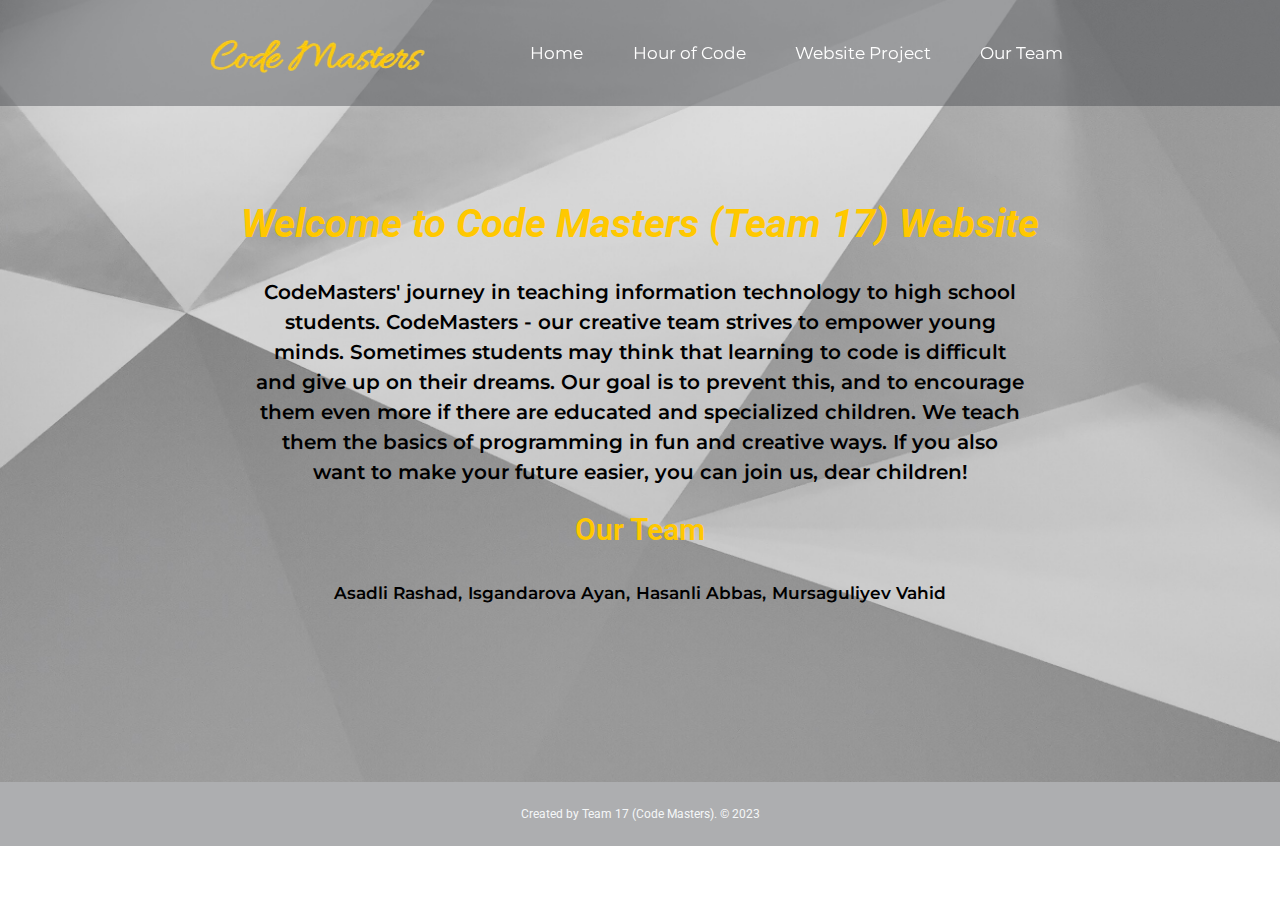
<file: index.html>
<!DOCTYPE html>
<html lang="en"></html>

<!-- 
    SITE 1101 Principles of Information Systems Fall 2023 
    (c)2023 by Rashad Asadli, Ayan Isgandarova, Vahid Mursaguliyev, Abbas Hasanli
    Submitted in partial fulfillment of the requirements of the course.
-->

<html>
    <head>
        <meta charset="UTF-8">
        <meta name="viewport" content="width=device-width, initial-scale=1.0">
        <title>Code Masters</title>  
        <!-- CSS -->
        <link rel="stylesheet" href="./stye/style.css">  
        <!-- Google Font -->
        <link rel="preconnect" href="https://fonts.googleapis.com">
        <link rel="preconnect" href="https://fonts.gstatic.com" crossorigin>
        <link href="https://fonts.googleapis.com/css2?family=Allura&family=Montserrat:ital,wght@0,100;0,200;0,300;0,400;0,500;0,600;0,700;0,800;0,900;1,100;1,200;1,300;1,400;1,500;1,600;1,700;1,800;1,900&family=Roboto:ital,wght@0,100;0,300;0,400;0,500;0,700;0,900;1,100;1,300;1,400;1,500;1,700;1,900&display=swap" rel="stylesheet">
        
        <link rel="stylesheet" href="https://cdnjs.cloudflare.com/ajax/libs/font-awesome/6.4.2/css/all.min.css" integrity="sha512-z3gLpd7yknf1YoNbCzqRKc4qyor8gaKU1qmn+CShxbuBusANI9QpRohGBreCFkKxLhei6S9CQXFEbbKuqLg0DA==" crossorigin="anonymous" referrerpolicy="no-referrer" />
    </head>

        
    <body>
        <header>
            <nav>
                <img src="./media/logo_code_masters.png" alt="" >
                <ul>
                    <li>
                        <a href="/index.html">Home</a>
                    </li>
                    <li>
                        <a href="/hourofcode.html">Hour of Code</a>
                    </li>
                    <li>
                        <a href="/websiteproject.html">Website Project</a>
                    </li>
                    <li>
                        <a href="/ourteam.html">Our Team</a>
                    </li>
                </ul>
            </nav>

        </header>
        <main>
            <section class="home">
                <h1>Welcome to Code Masters (Team 17) Website</h1>
                <p>
                    CodeMasters' journey in teaching information technology to high school students.
                    CodeMasters - our creative team strives to empower young minds. Sometimes students may think that learning to code is difficult and give up on their dreams. Our goal is to prevent this, and to encourage them even more if there are educated and specialized children. We teach them the basics of programming in fun and creative ways.
                    If you also want to make your future easier, you can join us, dear children!
                </p>

                <a href="/ourteam.html">Our Team</a>
                <p>
                    <span>Asadli Rashad,</span>
                    <span>Isgandarova Ayan,</span>
                    <span>Hasanli Abbas,</span>
                    <span>Mursaguliyev Vahid</span>
                </p>
            </section>
        </main>

        <footer>
            <span id="gotop">
                <i class="fa-solid fa-arrow-up" style="color:#ffc800;"></i>
            </span>
            <div>
                <p>Created by Team 17 (Code Masters). © 2023</p>
            </div>
        </footer>
    </body>
    <script src="./app.js"></script>
</html>
</file>
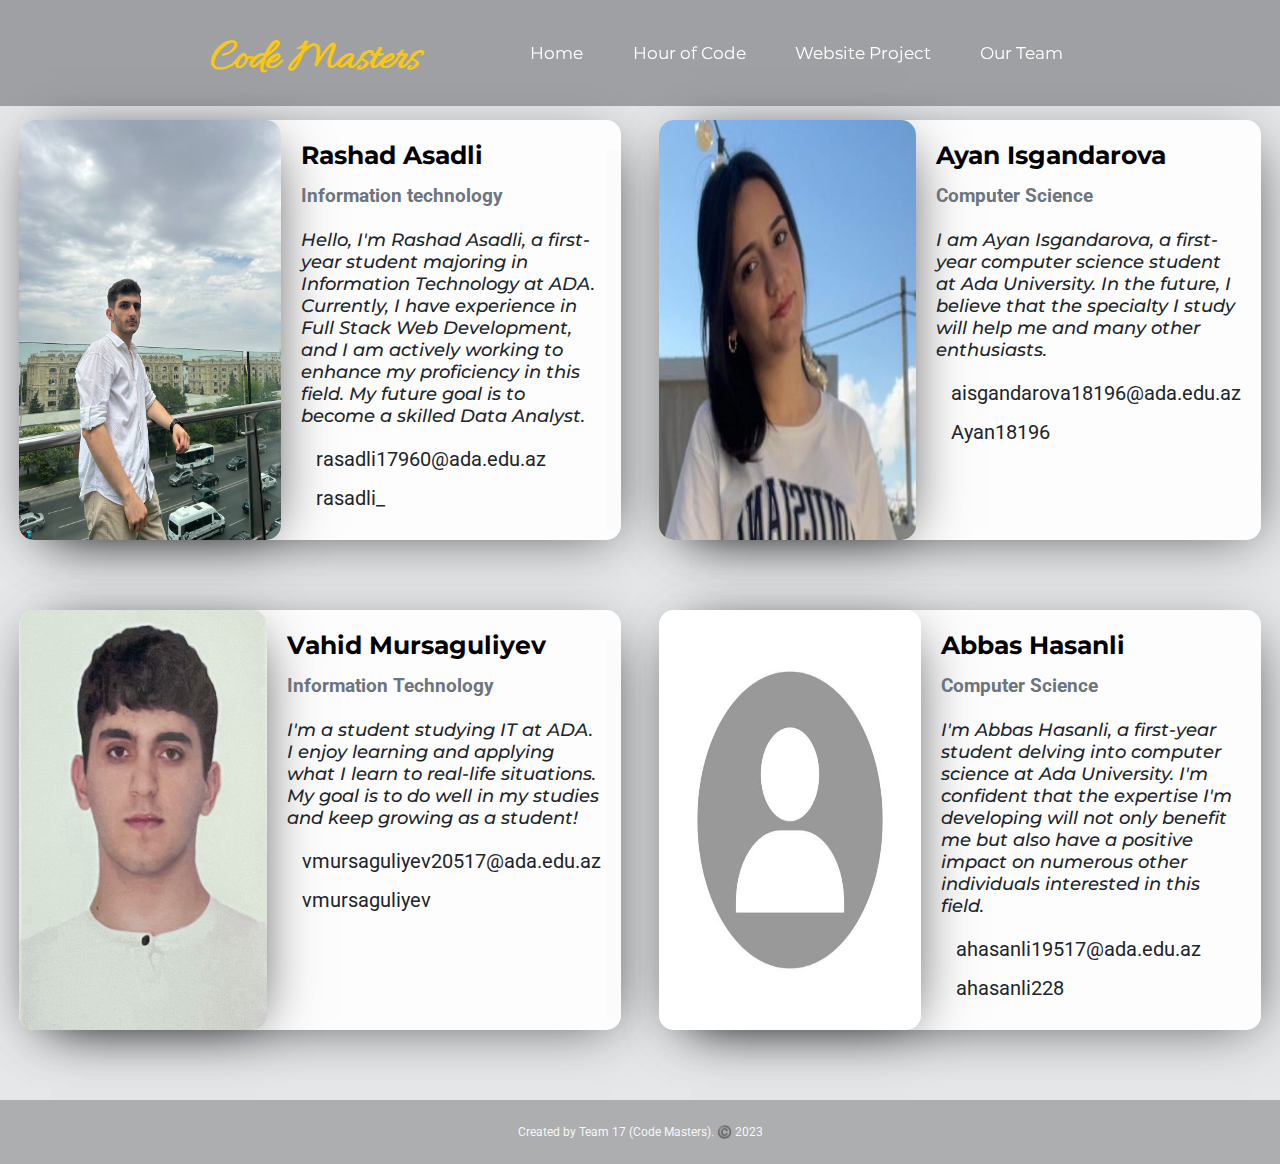
<file: ourteam.html>
<!DOCTYPE html>
<html lang="en"></html>

<!-- 
    SITE 1101 Principles of Information Systems Fall 2023 
    (c)2023 by Rashad Asadli, Ayan Isgandarova, Vahid Mursaguliyev, Abbas Hasanli
    Submitted in partial fulfillment of the requirements of the course.
-->

<html>
    <head>
        <meta charset="UTF-8">
        <meta name="viewport" content="width=device-width, initial-scale=1.0">
        <title>Code Masters</title>  
        <!-- CSS -->
        <link rel="stylesheet" href="./stye/style.css">
        <link rel="stylesheet" href="./stye/ourteam.css">  
        <!-- Google Font -->
        <link rel="preconnect" href="https://fonts.googleapis.com">
        <link rel="preconnect" href="https://fonts.gstatic.com" crossorigin>
        <link href="https://fonts.googleapis.com/css2?family=Allura&family=Montserrat:ital,wght@0,100;0,200;0,300;0,400;0,500;0,600;0,700;0,800;0,900;1,100;1,200;1,300;1,400;1,500;1,600;1,700;1,800;1,900&family=Roboto:ital,wght@0,100;0,300;0,400;0,500;0,700;0,900;1,100;1,300;1,400;1,500;1,700;1,900&display=swap" rel="stylesheet">
        <link rel="stylesheet" href="https://cdnjs.cloudflare.com/ajax/libs/font-awesome/6.4.2/css/all.min.css" integrity="sha512-z3gLpd7yknf1YoNbCzqRKc4qyor8gaKU1qmn+CShxbuBusANI9QpRohGBreCFkKxLhei6S9CQXFEbbKuqLg0DA==" crossorigin="anonymous" referrerpolicy="no-referrer" />
    
        <link rel="stylesheet" href="https://cdnjs.cloudflare.com/ajax/libs/font-awesome/6.4.2/css/all.min.css" integrity="sha512-z3gLpd7yknf1YoNbCzqRKc4qyor8gaKU1qmn+CShxbuBusANI9QpRohGBreCFkKxLhei6S9CQXFEbbKuqLg0DA==" crossorigin="anonymous" referrerpolicy="no-referrer" />
        
    </head>

        
    <body>
        <header>
            <nav>
                <img src="./media/logo_code_masters.png" alt="" >
                <ul>
                    <li>
                        <a href="/index.html">Home</a>
                    </li>
                    <li>
                        <a href="/hourofcode.html">Hour of Code</a>
                    </li>
                    <li>
                        <a href="/websiteproject.html">Website Project</a>
                    </li>
                    <li>
                        <a href="/ourteam.html">Our Team</a>
                    </li>
                </ul>
            </nav>

        </header>
        <main>
            <section class="about">
                <div class="aboutIn">
                    <div class="cardP">
                        <div class="cardImg">
                            <img src="./media/rashadProfille.jpg" alt="">
                        </div>
                        <div class="cardContent">
                            <h2 class="memberName">
                                Rashad Asadli
                            </h2>
                            <h3 class="memberFclty">
                                Information technology
                            </h3>
                            <p class="memberInfo">
                                Hello, I'm Rashad Asadli, a first-year student majoring in Information Technology at ADA. Currently, I have experience in Full Stack Web Development, and I am actively working to enhance my proficiency in this field. My future goal is to become a skilled Data Analyst.
                            </p>
                            <div class="mail contact">
                                <i class="fa-solid fa-envelope" style="color: #2d6bd7;"></i>
                                <a href="mailto:rasadli17960@ada.edu.az" target="_blank">
                                    rasadli17960@ada.edu.az
                                </a>
                            </div>
                            <div class="github contact">
                                <i class="fa-brands fa-github"></i>
                                <a href="https://github.com/rasadli" target="_blank">
                                    rasadli_
                                </a>
                            </div>
                        </div>
                    </div>
                    <div class="cardP">
                        <div class="cardImg">
                            <img src="./media/ayanProfile.jpg" alt="">
                        </div>
                        <div class="cardContent">
                            <h2 class="memberName">
                                Ayan Isgandarova
                            </h2>
                            <h3 class="memberFclty">
                                Computer Science
                            </h3>
                            <p class="memberInfo">
                                I am Ayan Isgandarova, a first-year computer science student at Ada University.  In the future, I believe that the specialty I study will help me and many other enthusiasts.
                            </p>
                            <div class="mail contact">
                                <i class="fa-solid fa-envelope" style="color: #2d6bd7;"></i>
                                <a href="mailto:aisgandarova18196@ada.edu.az" target="_blank">
                                    aisgandarova18196@ada.edu.az
                                </a>
                            </div>
                            <div class="github contact">
                                <i class="fa-brands fa-github"></i>
                                <a href="https://github.com/Ayan18196" target="_blank">
                                    Ayan18196
                                </a>
                            </div>
                        </div>
                    </div>
                    <div class="cardP">
                        <div class="cardImg">
                            <img src="./media/vahidProfile.jpg" alt="">
                        </div>
                        <div class="cardContent">
                            <h2 class="memberName">
                                Vahid Mursaguliyev
                            </h2>
                            <h3 class="memberFclty">
                                Information Technology
                            </h3>
                            <p class="memberInfo">
                                
I'm a student studying IT at ADA. I enjoy learning and applying what I learn to real-life situations. My goal is to do well in my studies and keep growing as a student!
                            </p>
                            <div class="mail contact">
                                <i class="fa-solid fa-envelope" style="color: #2d6bd7;"></i>
                                <a href="mailto:vmursaguliyev20517@ada.edu.az" target="_blank">
                                    vmursaguliyev20517@ada.edu.az
                                </a>
                            </div>
                            <div class="github contact">
                                <i class="fa-brands fa-github"></i>
                                <a href="https://github.com/vmursaguliyev" target="_blank">
                                    vmursaguliyev
                                </a>
                            </div>
                        </div>
                    </div>
                    <div class="cardP">
                        <div class="cardImg">
                            <img src="./media/person.jpg" alt="">
                        </div>
                        <div class="cardContent">
                            <h2 class="memberName">
                                Abbas Hasanli
                            </h2>
                            <h3 class="memberFclty">
                                Computer Science
                            </h3>
                            <p class="memberInfo">
                                I'm Abbas Hasanli, a first-year student delving into computer science at Ada University. I'm confident that the expertise I'm developing will not only benefit me but also have a positive impact on numerous other individuals interested in this field.
                            </p>
                            <div class="mail contact">
                                <i class="fa-solid fa-envelope" style="color: #2d6bd7;"></i>
                                <a href="mailto:ahasanli19517@ada.edu.az" target="_blank">
                                    ahasanli19517@ada.edu.az
                                </a>
                            </div>
                            <div class="github contact">
                                <i class="fa-brands fa-github"></i>
                                <a href="https://github.com/ahasanli228" target="_blank">
                                    ahasanli228
                                </a>
                            </div>
                        </div>
                    </div>
                </div>
            </section>
        </main>
        <footer>
            <span id="gotop">
                <i class="fa-solid fa-arrow-up" style="color:#ffc800;"></i>
            </span>
            <div>
                <p>Created by Team 17 (Code Masters). ©️ 2023</p>
            </div>
        </footer>
    </body>
    <script src="./app.js"></script>
</html>
</file>
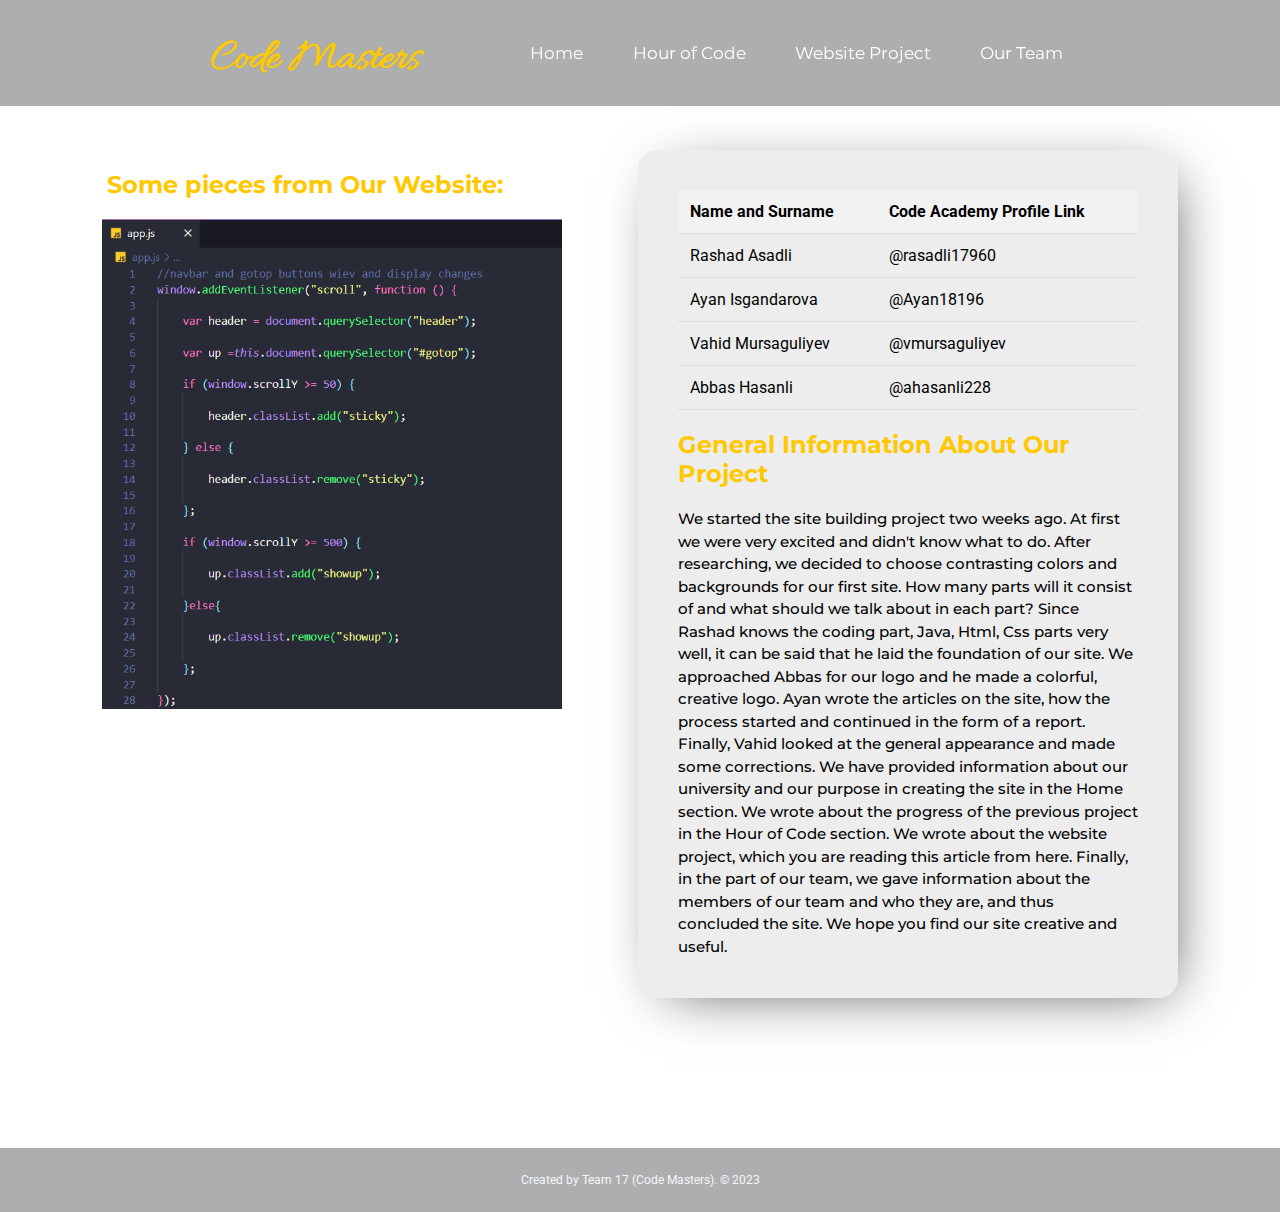
<file: websiteproject.html>
<!DOCTYPE html>
<html lang="en"></html>

<!-- 
    SITE 1101 Principles of Information Systems Fall 2023 
    (c)2023 by Rashad Asadli, Ayan Isgandarova, Vahid Mursaguliyev, Abbas Hasanli
    Submitted in partial fulfillment of the requirements of the course.
-->

<html>
    <head>
        <meta charset="UTF-8">
        <meta name="viewport" content="width=device-width, initial-scale=1.0">
        <title>Code Masters</title>  
        <!-- CSS -->
        <link rel="stylesheet" href="./stye/style.css">  
        <link rel="stylesheet" href="./stye/websiteproject.css">
        <!-- Google Font -->
        <link rel="preconnect" href="https://fonts.googleapis.com">
        <link rel="preconnect" href="https://fonts.gstatic.com" crossorigin>
        <link href="https://fonts.googleapis.com/css2?family=Allura&family=Montserrat:ital,wght@0,100;0,200;0,300;0,400;0,500;0,600;0,700;0,800;0,900;1,100;1,200;1,300;1,400;1,500;1,600;1,700;1,800;1,900&family=Roboto:ital,wght@0,100;0,300;0,400;0,500;0,700;0,900;1,100;1,300;1,400;1,500;1,700;1,900&display=swap" rel="stylesheet">
    
        <link rel="stylesheet" href="https://cdnjs.cloudflare.com/ajax/libs/font-awesome/6.4.2/css/all.min.css" integrity="sha512-z3gLpd7yknf1YoNbCzqRKc4qyor8gaKU1qmn+CShxbuBusANI9QpRohGBreCFkKxLhei6S9CQXFEbbKuqLg0DA==" crossorigin="anonymous" referrerpolicy="no-referrer" />

    </head>

        
    <body>
        <header>
            <nav>
                <img src="./media/logo_code_masters.png" alt="" >
                <ul>
                    <li>
                        <a href="/index.html">Home</a>
                    </li>
                    <li>
                        <a href="/hourofcode.html">Hour of Code</a>
                    </li>
                    <li>
                        <a href="/websiteproject.html">Website Project</a>
                    </li>
                    <li>
                        <a href="/ourteam.html">Our Team</a>
                    </li>
                </ul>
            </nav>

        </header>
        <main>
            <section class="website">
                <div class="websiteIn">
                    <div class="codeImg">
                        <h2>Some pieces from Our Website:</h2>
                        <img src="./media/code_ss_1.png" alt="" id="codephoto">
                    </div>
                    <div class="codeP">
                        <div>
                            <table>
                                <thead>
                                    <tr>
                                        <th>Name and Surname</th>
                                        <th>Code Academy Profile Link</th>
                                    </tr>
                                </thead>
                                <tbody>
                                    <tr>
                                        <td>Rashad Asadli</td>
                                        <td><a href="https://www.codecademy.com/profiles/rasadli17960" target="_blank">@rasadli17960</a></td>
                                    </tr>
                                    <tr>
                                        <td>Ayan Isgandarova</td>
                                        <td><a href="https://www.codecademy.com/profiles/ayan18196" target="_blank">@Ayan18196</a></td>
                                    </tr>
                                    <tr>
                                        <td>Vahid Mursaguliyev</td>
                                        <td><a href="https://www.codecademy.com/profiles/vmursaguliyev" target="_blank">@vmursaguliyev</a></td>
                                    </tr>
                                    <tr>
                                        <td>Abbas Hasanli</td>
                                        <td><a href="https://www.codecademy.com/profiles/ahasanli228" target="_blank">@ahasanli228</a></td>
                                    </tr>
                                </tbody>
                            </table>
                        </div>
                        <h2>General Information About Our Project</h2>
                        <p>We started the site building project two weeks ago.  At first we were very excited and didn't know what to do.  After researching, we decided to choose contrasting colors and backgrounds for our first site.  How many parts will it consist of and what should we talk about in each part?  Since Rashad knows the coding part, Java, Html, Css parts very well, it can be said that he laid the foundation of our site.  We approached Abbas for our logo and he made a colorful, creative logo.  Ayan wrote the articles on the site, how the process started and continued in the form of a report.  Finally, Vahid looked at the general appearance and made some corrections.  We have provided information about our university and our purpose in creating the site in the Home section.  We wrote about the progress of the previous project in the Hour of Code section.  We wrote about the website project, which you are reading this article from here.  Finally, in the part of our team, we gave information about the members of our team and who they are, and thus concluded the site.  We hope you find our site creative and useful.</p>
                    </div>
                </div>
                
            </section>
        </main>
        <footer>
            <span id="gotop">
                <i class="fa-solid fa-arrow-up" style="color:#ffc800;"></i>
            </span>
            <div>
                <p>Created by Team 17 (Code Masters). © 2023</p>
            </div>
        </footer>
    </body>
    <script src="./app.js"></script>
</html>
</file>
<file: stye/style.css>
*{
    padding: 0;
    margin: 0;
}

header{
    position: fixed;
    width: 100%;
    transition: 0.15s;
    background-color:rgb(69 71 75 / 44%);  
    padding: 20px 0px;
    z-index: 100;
}

.sticky{
    background-color:rgb(145 144 151);
    padding: 12px 0px;
}

nav{
    width: 70%;
    margin: auto;
    z-index: 5;
    display: flex;
    justify-content: space-between ; 
}

nav ul{
    width: 65%;
    display: flex;
    justify-content: space-around;
    align-items: center;
}

nav ul li{
    list-style: none;
}

nav ul li a{
    color: #fff;
    text-decoration: none;
    font-family: 'Montserrat', sans-serif;
    font-size: 17px;
    transition: 0.15s;
}

nav ul li a:hover{
    color: #ffc800;
}

.home{
    width: 100%;
    background: url(/media/bglast.jpeg);
    background-position: center;
    background-size: cover;
    background-repeat: no-repeat; 
    text-align: center;
    padding: 150px 0px;
}

.home h1{
    font-family: 'Roboto', sans-serif;
    color: #ffc800;
    font-size: 40px;
    font-style: italic;
    padding-top: 50px ;
}

.home p{
    width: 60%;
    font-size: 20px;
    margin: auto;
    padding-top: 30px;
    padding-bottom: 25px;
    color: #000000;
    font-family: 'Montserrat', sans-serif;
    font-weight: 600;
    line-height: 1.5;
}

.home a{
    font-weight: 600;
    font-family: 'Roboto', sans-serif;
    font-size: 30px;
    text-decoration: none;
    transition: 0.15s;
    color: #ffc800;
}

.home h3 a:hover{
    color: #FFC436;
}

.home span{
    font-size: 17px;
    margin: auto;
    color: #000000;
    font-family: 'Montserrat', sans-serif;
    font-weight: 600;
}

footer{
    width: 100%;
    position: relative;
    padding: 25px 0px;
    z-index: 5;
    background-color:rgb(69 71 75 / 44%); 
    color: #F5F7F8 ;
    margin-bottom: 0px !important;
    font-family: 'Roboto', sans-serif;
    text-align: center;
    font-size: 12px;
}

footer span {
    display: none;
    position: fixed;
    width: 50px;
    height: 50px;
    line-height: 30px;
    border-radius: 50%;
    background-color: #6c757db8;
    right: 15px;
    box-sizing: border-box;
    bottom: 90px;
    cursor: pointer;
    transition: 0.15s;
}

footer span i{
    font-size: 22px;
    padding-top: 14px;
}

.showup{
    display: block;
}

.bttn{
    width: 180px;
    height: 60px;
    background-color: #ffc800;
    text-align: center;
    border-radius: 8px ;
    line-height: 60px;
    transition: 0.15s;
    cursor: pointer;
}

.bttn a{
    display: block;
    width: 100%;
    height: 100%;
    text-decoration: none;
    color: #fff;
    font-family: 'Montserrat', sans-serif;
    font-weight: 600;
    font-size: 17px;
}

.bttn:hover{
    background-color: #cca000;
}
</file>
<file: stye/ourteam.css>
.about{
    background-color: #e5e7e9;
    display: flex;
    flex-direction: row;
    justify-content: space-around;
    flex-wrap: wrap;
}

.aboutIn{
    width: 100%;
    display: flex;
    justify-content: space-around;
    flex-wrap: wrap;
    padding-top: 120px;
}

.cardP{
    width: 47%; 
    display: flex;
    justify-content: space-between;
    height: 420px;
    border-radius: 15px;
    margin-bottom: 70px;
    box-shadow: 10px 10px 55px -20px rgba(0,0,0,0.75);
    background-color: #ffffffeb;
}
.cardImg{
    width: 70%;
    border-radius: 15px;
    box-shadow: 10px 10px 55px -20px rgba(0,0,0,0.75);
}

.cardImg img{
    width: 100%;
    height: 100%;
    border-radius: 15px;
}
.cardContent{
    width: 80%;
    display: flex;
    flex-direction: column;
    padding: 20px;
}

.memberName{
    font-family: 'Montserrat', sans-serif;
    margin-bottom: 15px;
    font-size: 25px;
}

.memberFclty{
    font-family: 'Roboto', sans-serif;
    color: #6c757d ;
    margin-bottom: 22px;
}

.memberInfo{
    color: #212529 ;
    font-style: italic;
    margin-bottom: 20px;
    font-size: 18px;
    font-weight: 500;
    font-family: 'Montserrat', sans-serif;

}

.contact{
    width: 40%;
    display: flex;
    justify-content: flex-start;
    align-items: center;
    margin-bottom: 15px;
}

.contact i{
    font-size: 20px;
}
.fa-github{
    font-size: 22px !important;
}
.contact a{
    font-size: 20px;
    padding-left: 15px;
    text-decoration: none; 
    transition: 0.15s;
    color: #212529;
    font-family: 'Roboto', sans-serif;

}

.contact a:hover{
    color: #ffc800;
}
</file>
<file: stye/websiteproject.css>
.website{
    padding: 150px 0px;
    width: 90%;
    margin: auto;
}

.websiteIn{
    display: flex;
    justify-content: space-around;
}

.codeImg{
    width: 40%;
}

.codeImg h2{
    font-family: 'Montserrat', sans-serif;
    color: #ffc800;
    padding: 20px 5px ;
}
.codeImg img{
    width: 100%;
}

.codeP{
    width: 40%;
    background-color: #e0e0e096;
    padding: 40px;
    box-shadow: 10px 10px 55px -20px rgba(0,0,0,0.75);
    border-radius: 20px;
}
.codeP h2{
    font-family: 'Montserrat', sans-serif;
    color: #ffc800;
}
.codeP p{
    padding-top: 20px;
    font-size: 15px;
    line-height: 1.5;
    font-family: 'Montserrat', sans-serif;
    font-weight: 500;
    color: black;
}
table {
    width: 100%;
    border-collapse: collapse;
    margin-bottom: 20px;
    font-family: 'Roboto', sans-serif;

}

th, td {
    padding: 12px;
    text-align: left;
    border-bottom: 1px solid #ddd;
}

th {
    background-color: #f2f2f2;
    transition: 0.15s;
}

tr:hover {
    background-color: #f5f5f5;
}
table a{
    text-decoration: none;
    color: black;
    transition: 0.15s;
}
table a:hover{
    color: #ffc800;
}
</file>
